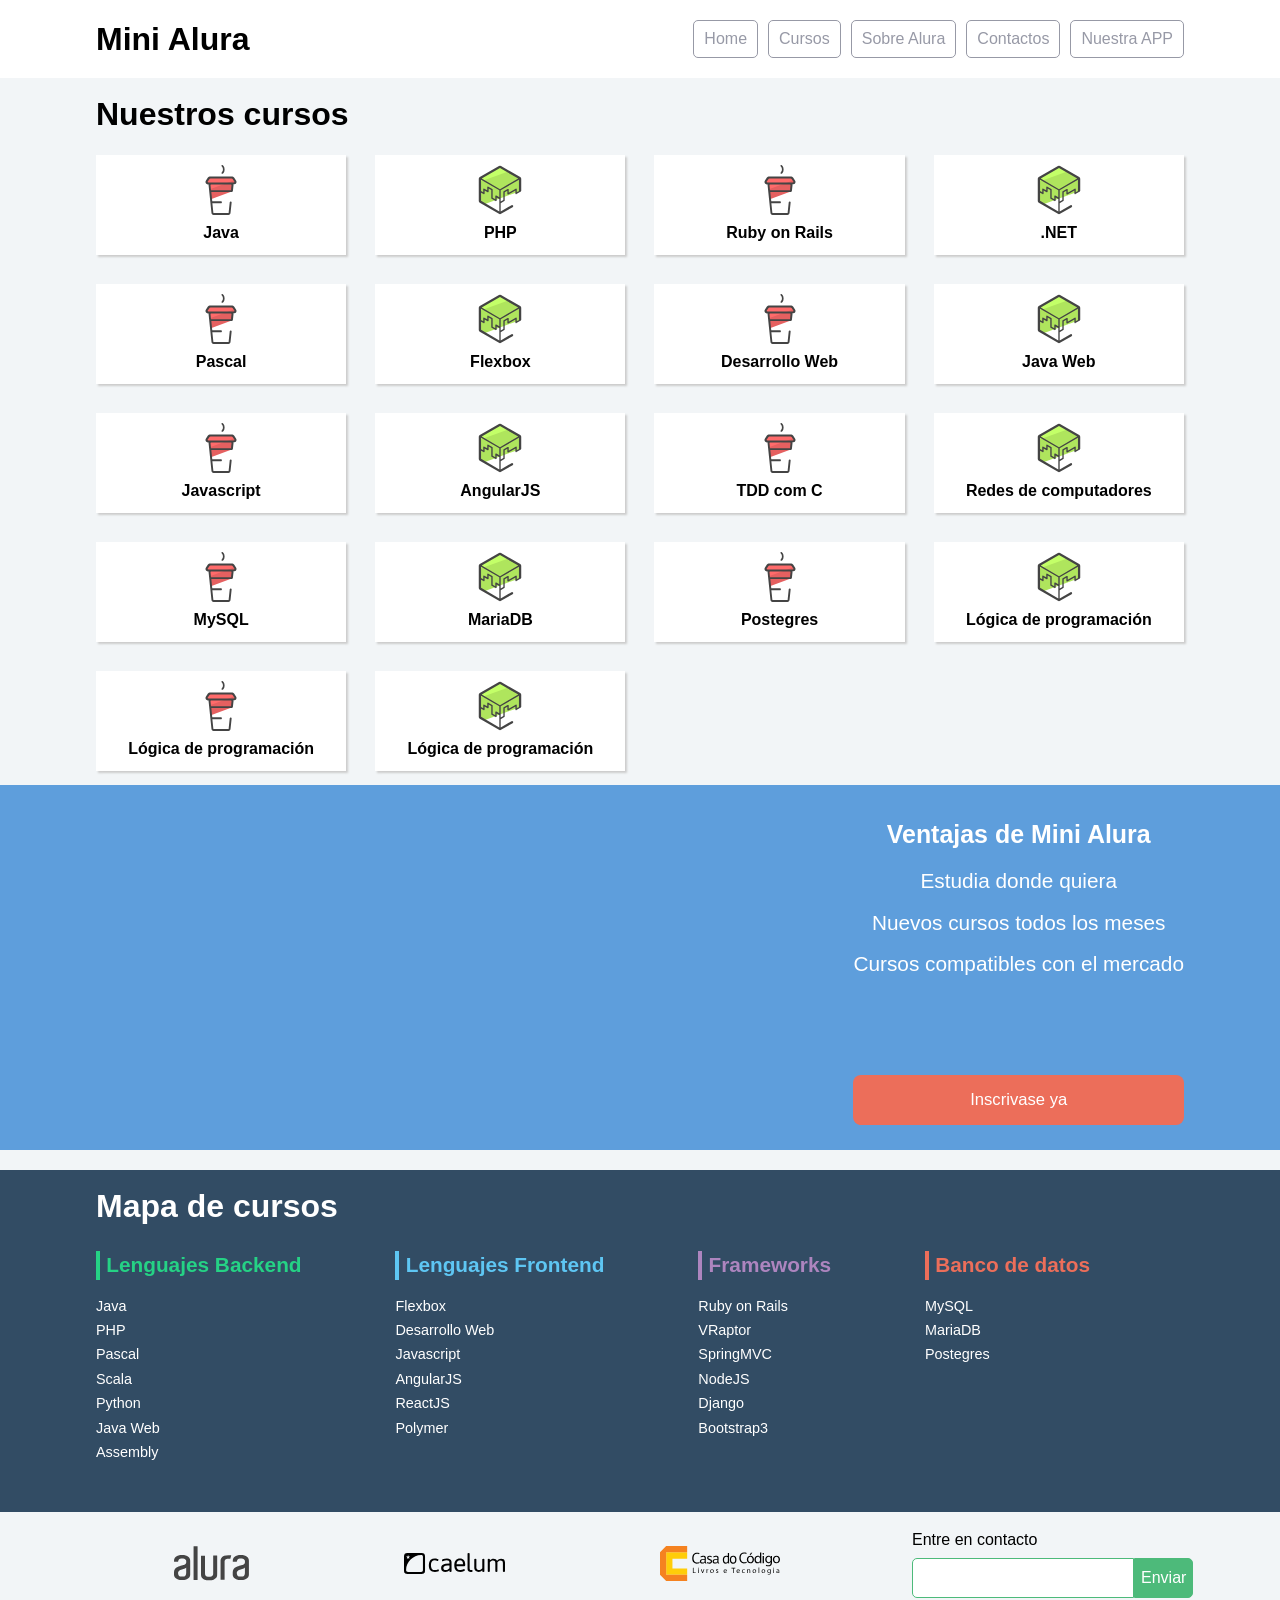
<file: Front-End/FlexBox-CSS-Guia-Completo-Elementos-y-Ejemplos/1815-flexbox-posicione-elementos-en-la-pantalla-aula0/index.html>
<!doctype html>
<html>
<head>
	<meta charset="utf-8">
	<meta name="viewport" content="width=device-width, initial-scale=1">
	<title>Mini Alura | Cursos online</title>
	<link rel="stylesheet" href="css/reset.css">
	<link rel="stylesheet" href="css/style.css">
	<link rel="stylesheet" href="css/flexbox.css">
</head>
<body>

	<header class="headerPrincipal">
		<div class="container">
			<h1 class="headerPrincipal-titulo">
				<a href="#">Mini Alura</a>
			</h1>

			<nav class="headerPrincipal-nav">
				<a class="headerPrincipal-nav-link" href="#">Home</a>
				<a class="headerPrincipal-nav-link" href="#">Cursos</a>
				<a class="headerPrincipal-nav-link" href="#">Sobre Alura</a>
				<a class="headerPrincipal-nav-link" href="#">Contactos</a>
				<a class="headerPrincipal-nav-link headerPrincipal-nav-link-app" href="#">Nuestra APP</a>
			</nav>
		</div>

	</header>

	<main class="contenidoPrincipal">
		<div class="container">
			<h2 class="subtitulo">Nuestros cursos</h2>

			<nav>
				<ul class="contenidoPrincipal-cursos">
					<li class="contenidoPrincipal-cursos-link"><a href="#">Java</a></li>
					<li class="contenidoPrincipal-cursos-link"><a href="#">PHP</a></li>
					<li class="contenidoPrincipal-cursos-link"><a href="#">Ruby on Rails</a></li>
					<li class="contenidoPrincipal-cursos-link"><a href="#">.NET</a></li>
					<li class="contenidoPrincipal-cursos-link"><a href="#">Pascal</a></li>
					<li class="contenidoPrincipal-cursos-link"><a href="#">Flexbox</a></li>
					<li class="contenidoPrincipal-cursos-link"><a href="#">Desarrollo Web</a></li>
					<li class="contenidoPrincipal-cursos-link"><a href="#">Java Web</a></li>
					<li class="contenidoPrincipal-cursos-link"><a href="#">Javascript</a></li>
					<li class="contenidoPrincipal-cursos-link"><a href="#">AngularJS</a></li>
					<li class="contenidoPrincipal-cursos-link"><a href="#">TDD com C</a></li>
					<li class="contenidoPrincipal-cursos-link"><a href="#">Redes de computadores</a></li>
					<li class="contenidoPrincipal-cursos-link"><a href="#">MySQL</a></li>
					<li class="contenidoPrincipal-cursos-link"><a href="#">MariaDB</a></li>
					<li class="contenidoPrincipal-cursos-link"><a href="#">Postegres</a></li>
					<li class="contenidoPrincipal-cursos-link"><a href="#">Lógica de programación</a></li>
					<li class="contenidoPrincipal-cursos-link"><a href="#">Lógica de programación</a></li>
					<li class="contenidoPrincipal-cursos-link"><a href="#">Lógica de programación</a></li>
				</ul>
			</nav>
		</div>

		<section class="videoSobre">
			<div class="container">
				<iframe class="videoSobre-video" width="560" height="315" src="https://www.youtube.com/embed/bIlOsJzBVaY?list=PLh2Y_pKOa4UcF1BYPJR3EIMRi3nWAUxIp" frameborder="0" allowfullscreen></iframe>
				
				<div class="videoSobre-sobre">
					<h2 class="videoSobre-sobre-title">Ventajas de Mini Alura</h2>
					<ul class="videoSobre-sobre-list">
						<li class="videoSobre-sobre-item">Estudia donde quiera</li>
						<li class="videoSobre-sobre-item">Nuevos cursos todos los meses</li>
						<li class="videoSobre-sobre-item">Cursos compatibles con el mercado</li>
					</ul>
					<button class="videoSobre-button">Inscrivase ya</button>
				</div>
			</div>
		</section>

	</main>

	<footer class="rodapePrincipal">
		<div class="container">

			<section class="rodapePrincipal-navMap">
				<h3 class="subtitulo">Mapa de cursos</h3>
				<nav class="rodapePrincipal-navMap-list">

					<h4 class="navmap-list-title navmap-list-title-backend">Lenguajes Backend</h4>
					<a class="rodapePrincipal-navMap-link" href="#">Java</a>
					<a class="rodapePrincipal-navMap-link" href="#">PHP</a>
					<a class="rodapePrincipal-navMap-link" href="#">Pascal</a>
					<a class="rodapePrincipal-navMap-link" href="#">Scala</a>
					<a class="rodapePrincipal-navMap-link" href="#">Python</a>
					<a class="rodapePrincipal-navMap-link" href="#">Java Web</a>
					<a class="rodapePrincipal-navMap-link" href="#">Assembly</a>
					

					<h4 class="navmap-list-title navmap-list-title-frontend">Lenguajes Frontend</h4>
					<a class="rodapePrincipal-navMap-link" href="#">Flexbox</a>
					<a class="rodapePrincipal-navMap-link" href="#">Desarrollo Web</a>
					<a class="rodapePrincipal-navMap-link" href="#">Javascript</a>
					<a class="rodapePrincipal-navMap-link" href="#">AngularJS</a>
					<a class="rodapePrincipal-navMap-link" href="#">ReactJS</a>
					<a class="rodapePrincipal-navMap-link" href="#">Polymer</a>
					
					<h4 class="navmap-list-title navmap-list-title-framework">Frameworks</h4>
					<a class="rodapePrincipal-navMap-link" href="#">Ruby on Rails</a>
					<a class="rodapePrincipal-navMap-link" href="#">VRaptor</a>
					<a class="rodapePrincipal-navMap-link" href="#">SpringMVC</a>
					<a class="rodapePrincipal-navMap-link" href="#">NodeJS</a>
					<a class="rodapePrincipal-navMap-link" href="#">Django</a>
					<a class="rodapePrincipal-navMap-link" href="#">Bootstrap3</a>

					<h4 class="navmap-list-title navmap-list-title-bancoDeDados">Banco de datos</h4>
					<a class="rodapePrincipal-navMap-link" href="#">MySQL</a>
					<a class="rodapePrincipal-navMap-link" href="#">MariaDB</a>
					<a class="rodapePrincipal-navMap-link" href="#">Postegres</a>

				</nav>
			</section>

		</div>

		<section class="rodapePrincipal-patrocinadores">
			<div class="container">
				<ul class="rodapePrincipal-patrocinadores-list">
					<li>
						<a class="rodapePrincipal-patrocinadores-list-link patrocinadores-list-link-alura" href="#">
							<img src="img/logos/alura.svg" alt="Logo da Alura">
						</a>
					</li>
					<li>
						<a class="rodapePrincipal-patrocinadores-list-link patrocinadores-list-link-caelum" href="#">
							<img src="img/logos/caelum.svg" alt="Logo da Caelum">
						</a>
					</li>
					<li>
						<a class="rodapePrincipal-patrocinadores-list-link patrocinadores-list-link-casaDoCodigo" href="#">
							<img src="img/logos/cdc.svg" alt="Logo da Casa do Código">
						</a>
					</li>
				</ul>
				<form class="rodapePrincipal-contatoForm" action="#">
					<fieldset>
						<legend class="rodapePrincipal-contatoForm-legend" for="email-contato">Entre en contacto</legend>
						<div class="rodapePrincipal-contatoForm-fieldset"> 
							<input class="rodapePrincipal-contatoForm-emailInput" type="email" name="email-contato" id="email-contato">
							<button class="rodapePrincipal-contatoForm-submit" type="submit">Enviar</button>
						</div>
					</fieldset>
				</form>
			</div>
		</section>
	</footer>

</body>
</html>
</file>
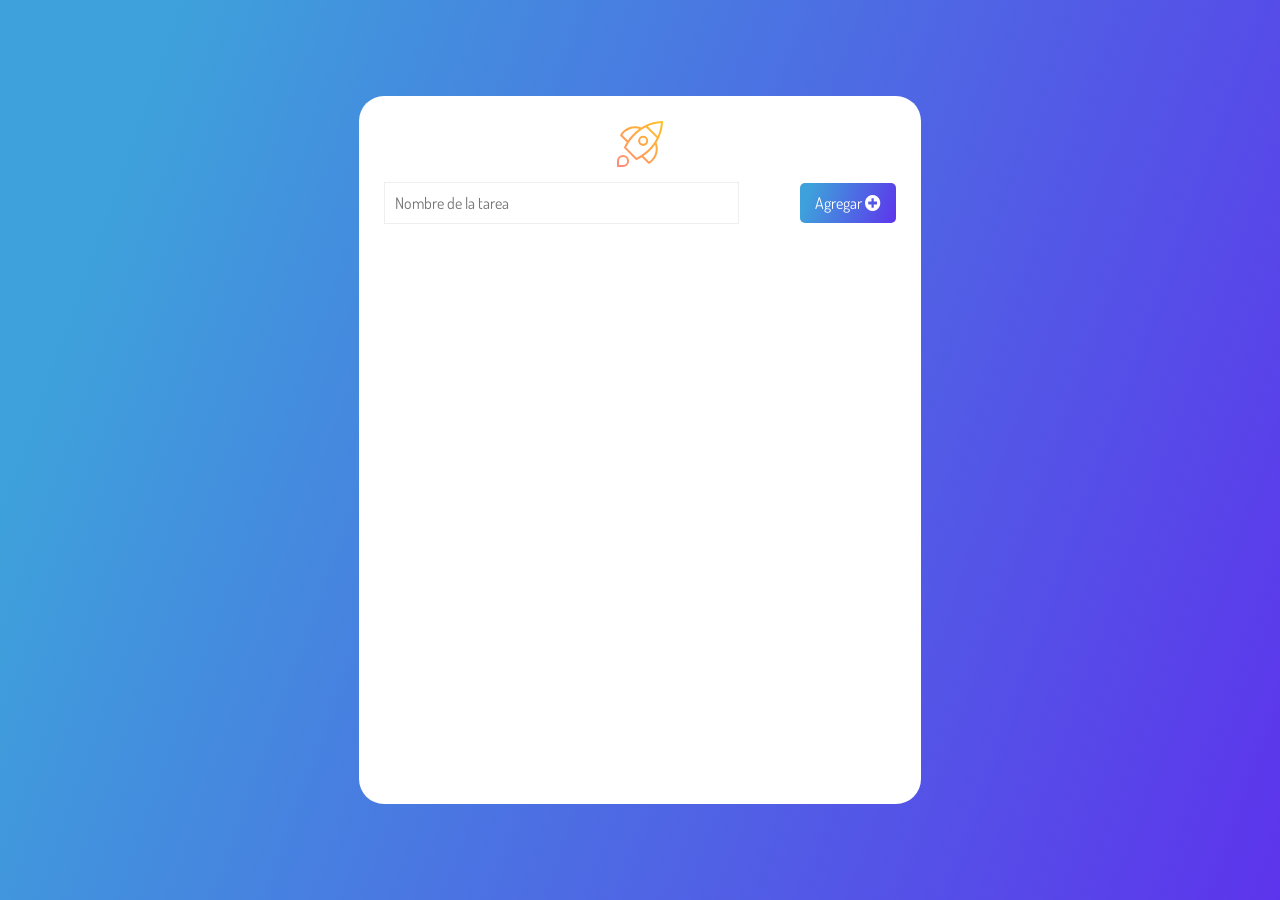
<file: Front-End/Javascript/manipulacion-del-DOM/index.html>
<!DOCTYPE html>
<html lang="en">
  <head>
    <meta charset="UTF-8" />
    <meta http-equiv="X-UA-Compatible" content="IE=edge" />
    <meta name="viewport" content="width=device-width, initial-scale=1.0" />
    <title>TODO App</title>
    <link rel="icon" type="image/png" href="./assets/rocket.svg" />
    <link rel="preconnect" href="https://fonts.gstatic.com" />
    <link
      href="https://fonts.googleapis.com/css2?family=Dosis&family=Open+Sans&family=Parisienne&display=swap"
      rel="stylesheet"
    />
    <link
      href="https://cdnjs.cloudflare.com/ajax/libs/font-awesome/5.15.3/css/all.min.css"
      rel="stylesheet"
    />
    <link rel="stylesheet" href="styles.css" />
  </head>
  <body>
    <main>
      <div class="mainCard">
        <div class="title"><img src="./assets/rocket.svg" /></div>
        <div>
          <form action="">
            <input
              type="text"
              name="task"
              placeholder="Nombre de la tarea"
              class="inputForm"
              autocomplete="off"
              data-form-input
            />
            <button type="submit" class="btnCreate" data-form-btn>
              Agregar <i class="fas fa-plus-circle"></i>
            </button>
          </form>
        </div>
        <ul class="cardsList" data-list></ul>
      </div>
    </main>
    <script type="module" src="script.js"></script>
  </body>
</html>
</file>
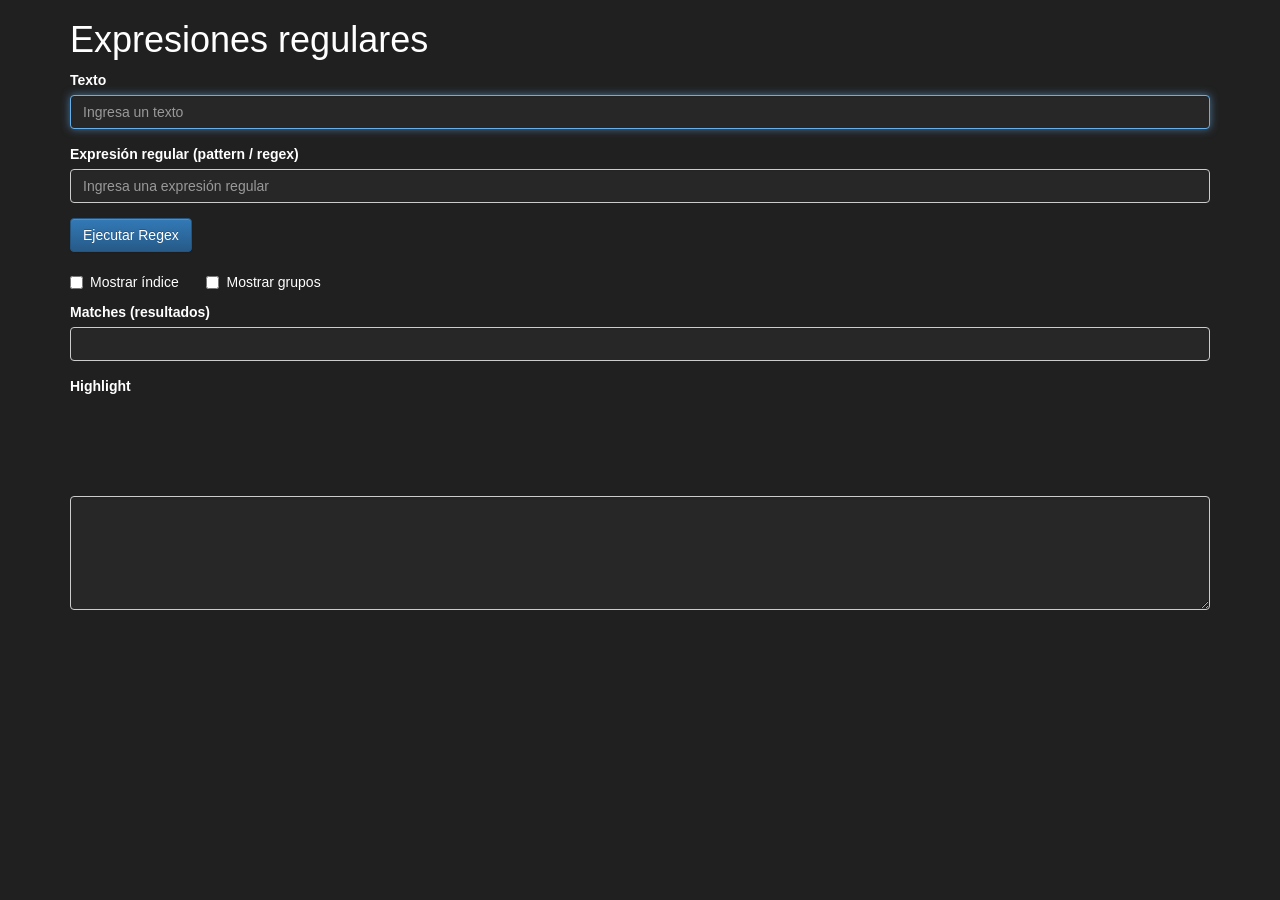
<file: Front-End/Javascript/REGEX/expresiones-regulares-master/index.html>
<!DOCTYPE html>
<html>
  <head>
    <meta charset="UTF-8" />
    <title>Expresiones regulares | Alura</title>
    <link rel="icon" href="/img/favicon.ico" />
    <link rel="stylesheet" href="css/bootstrap.css" />
    <link rel="stylesheet" href="css/bootstrap-theme.css" />
  </head>

  <body class="container">
    <h1 class="text-left">Expresiones regulares</h1>

    <form class="form">
      <div class="form-group">
        <label for="target">Texto</label>
        <input
          type="text"
          id="target"
          class="form-control"
          value=""
          autocomplete="off"
          required
          autofocus
          placeholder="Ingresa un texto"
        />
      </div>

      <div class="form-group">
        <label for="pattern">Expresión regular (pattern / regex)</label>
        <input
          type="text"
          id="pattern"
          class="form-control"
          value=""
          autocomplete="off"
          required
          placeholder="Ingresa una expresión regular"
        />
      </div>

      <div class="form-group">
        <button class="btn btn-primary" onclick="exec(event)">
          Ejecutar Regex
        </button>
      </div>

      <div class="checkbox">
        <label
          ><input type="checkbox" id="mostrarIndex" value="true" />Mostrar
          índice
        </label>
        <label></label>
        <label>
          <input type="checkbox" id="mostrarGrupos" value="true" />Mostrar
          grupos
        </label>
      </div>

      <div class="form-group">
        <label for="resultado" id="labelResultados">Matches (resultados)</label>
        <input
          type="text"
          id="resultado"
          class="form-control"
          value=""
          readonly
        />
      </div>

      <div class="form-group">
        <label for="resultado" id="labelHighlight">Highlight</label>
        <div id="highlightText" style="font-size: 30px"></div>
      </div>
    </form>

    <br />
    <br />
    <br />
    <br />

    <div class="form-group">
      <textarea class="form-control" rows="5" id="comment"></textarea>
    </div>
    <br />

    <script src="js/regex.js"></script>
  </body>
</html>
</file>
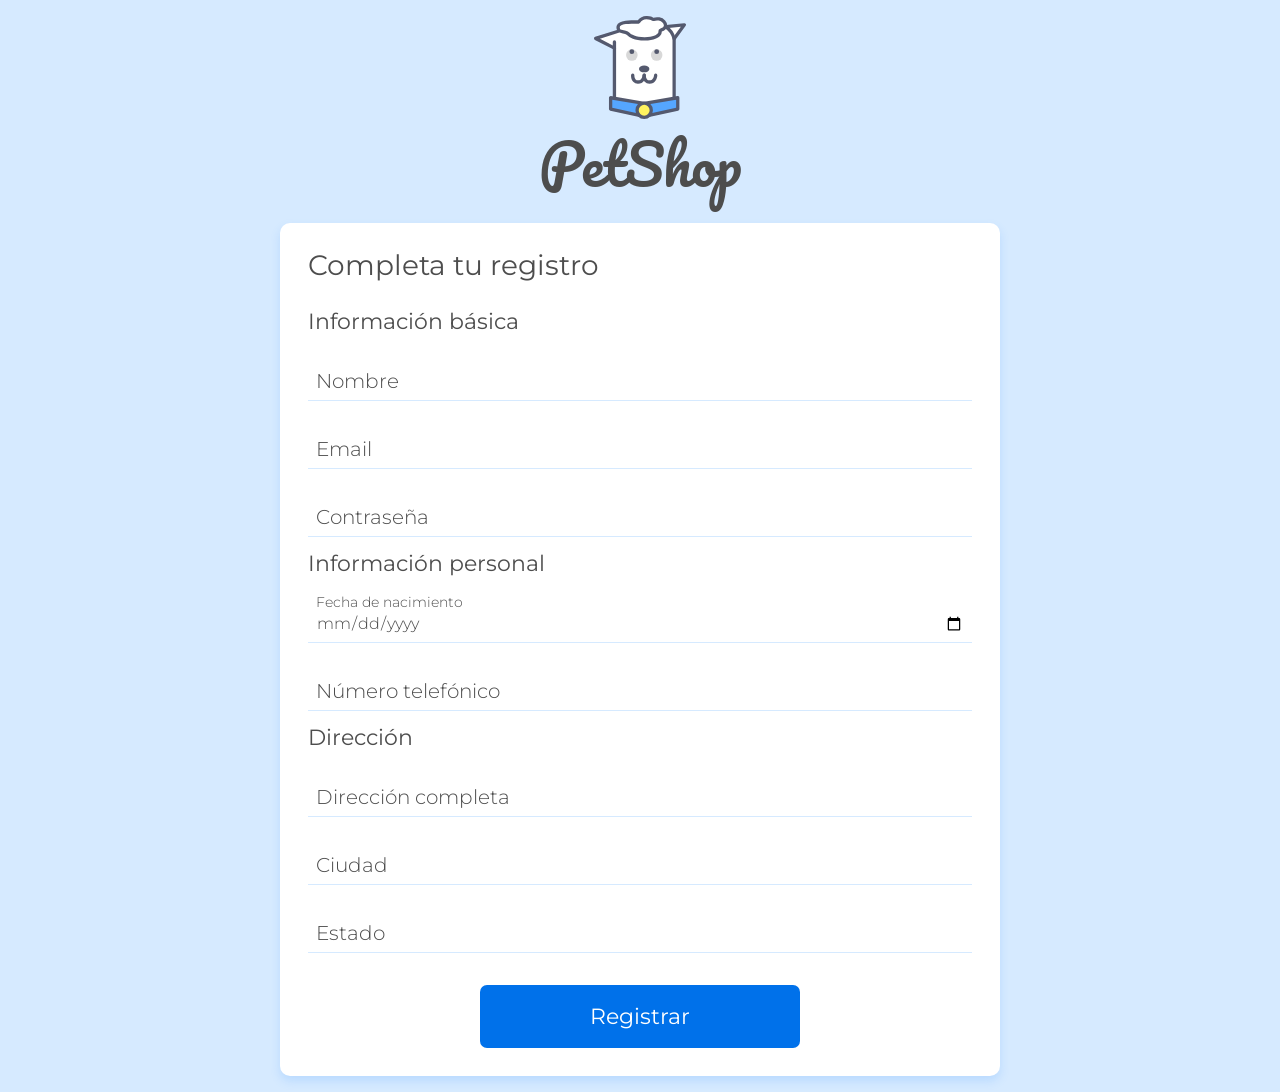
<file: Front-End/Javascript/Validaciones/registro.html>
<!DOCTYPE html>
<html lang="es">
<head>
    <meta charset="UTF-8">
    <meta name="viewport" content="width=device-width, initial-scale=1.0">
    <title>Doguito Petshop | Crear cuenta</title>
    <link href="https://fonts.googleapis.com/css2?family=Montserrat:wght@300;400&display=swap" rel="stylesheet">
    <link href="https://fonts.googleapis.com/css2?family=Pacifico&display=swap" rel="stylesheet"> 
    <link rel="stylesheet" href="./assets/css/base/base.css">
    <link rel="stylesheet" href="./assets/css/registro.css">
    <link rel="stylesheet" href="./assets/css/componentes/card.css">
    <link rel="stylesheet" href="./assets/css/componentes/inputs.css">
    <link rel="stylesheet" href="./assets/css/componentes/button.css">
</head>
<body>
    <main class="container flex flex--column flex--center">
        <div class="cadastro-cabecalho">
            <img src="./assets/img/doguito.svg" alt="Logo Doguito" class="registry-header__logo">
            <h1 class="registry-header__title">PetShop</h1>
        </div>
        <section class="cartao">
            <h2 class="card__title">Completa tu registro</h2>
            <form action="./registro_concluido.html" class="formulario flex flex--column">
                <fieldset>
                    <legend class="form__label">Información básica</legend>
                    <div class="input-container">
                        <input name="name" id="name" class="input" type="text" placeholder="Nombre" required data-tipo="nombre">
                        <label class="input-label" for="name">Nombre</label>
                        <span class="input-message-error">Este campo no es valido</span>
                    </div>
                    <div class="input-container">
                        <input name="email" id="email" class="input" type="email" placeholder="Email" required data-tipo="email">
                        <label class="input-label" for="email">Email</label>
                        <span class="input-message-error">Este campo no es valido</span>
                    </div>
                    <div class="input-container">
                        <input name="password" id="password" class="input" type="password" placeholder="Contraseña" required pattern="^(?=.*[a-z])(?=.*[A-Z])(?=.*[0-9])(?!.*[ !@#$%^&*_=+-]).{6,12}$" title="Al menos 6 caracteres, maximo 12, debe contener una letra minuscula, una letra mayuscula, un numero y no puede contener caracteres especiales." data-tipo="password">
                        <label class="input-label" for="password">Contraseña</label>
                        <span class="input-message-error">Este campo no es valido</span>
                    </div>
                </fieldset>
                <fieldset>
                    <legend class="form__label">Información personal</legend>
                    <div class="input-container">
                        <input name="birth" id="birth" class="input" type="date" placeholder="Fecha de nacimento" required data-tipo="nacimiento">
                        <label class="input-label" for="birth">Fecha de nacimiento</label>
                        <span class="input-message-error">Este campo no es valido</span>
                    </div>
                    <div class="input-container">
                        <input name="phoneNumber" id="phoneNumber" class="input" type="text" placeholder="Número telefónico" pattern="\d{10}" required minlength="10" maxlength="10" data-tipo="numero">
                        <label class="input-label" for="phoneNumber">Número telefónico</label>
                        <span class="input-message-error">Este campo no es valido</span>
                    </div>
                </fieldset>
                <fieldset>
                    <legend class="form__label">Dirección</legend>
                    <div class="input-container">
                        <input name="cep" id="cep" class="input" type="text" placeholder="CEP" required pattern="[\s\S]{10,40}" data-tipo="direccion">
                        <label class="input-label" for="cep">Dirección completa</label>
                        <span class="input-message-error">Este campo no es valido</span>
                    </div>
                    <div class="input-container">
                        <input name="city" id="city" class="input" type="text" placeholder="Ciudad" required pattern="[\s\S]{4,30}" data-tipo="ciudad">
                        <label class="input-label" for="city">Ciudad</label>
                        <span class="input-message-error">Este campo no es valido</span>
                    </div>
                    <div class="input-container">
                        <input name="state" id="state" class="input" type="text" placeholder="Estado" required pattern="[\s\S]{4,30}" data-tipo="estado">
                        <label class="input-label" for="state">Estado</label>
                        <span class="input-message-error">Este campo no es valido</span>
                    </div>
                </fieldset>
                <button class="button">Registrar</a>
            </form>
        </section>
    </main>
    <script src="./js/app.js" type="module"></script>
</body>
</html>
</file>
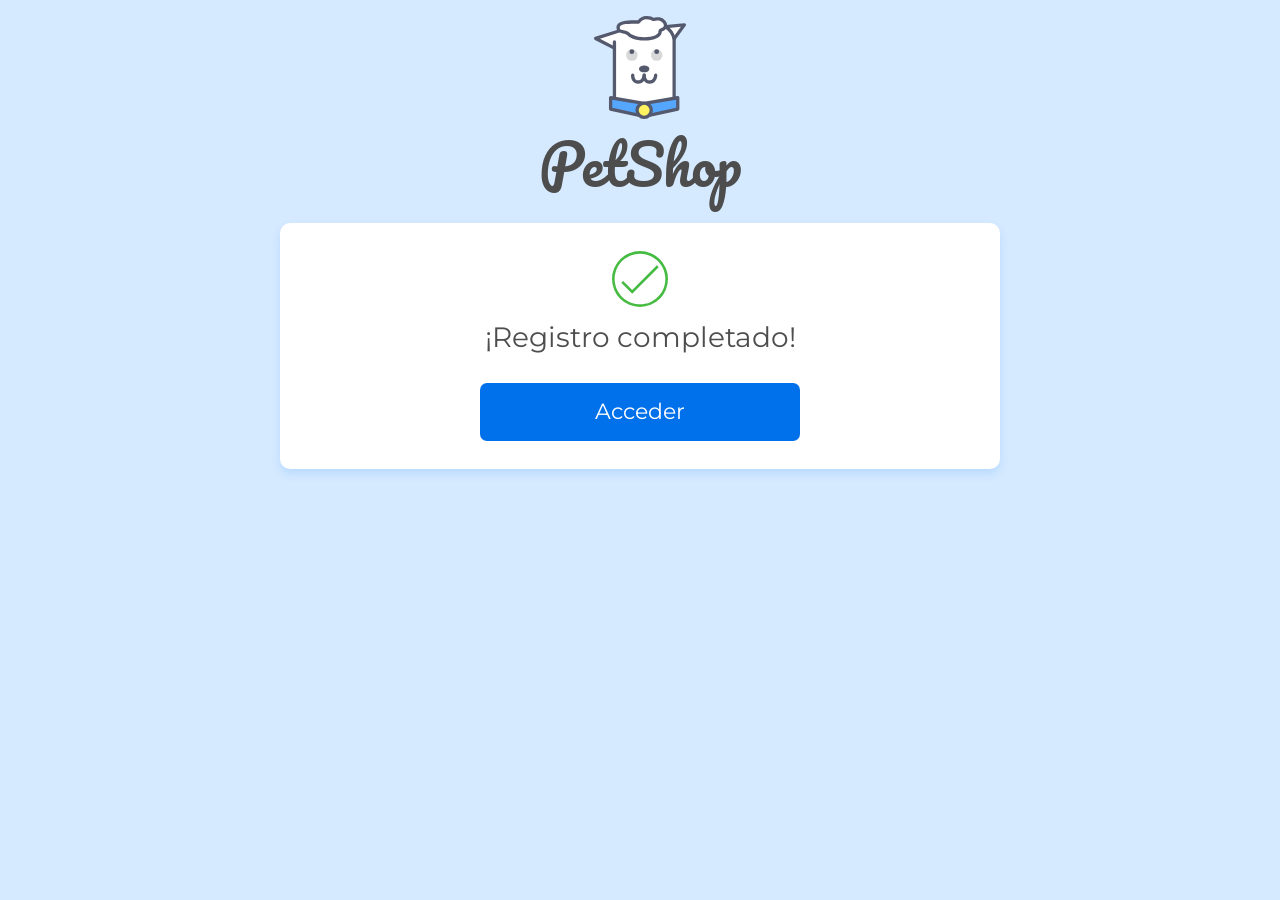
<file: Front-End/Javascript/Validaciones/registro_concluido.html>
<!DOCTYPE html>
<html lang="es">
  <head>
    <meta charset="UTF-8" />
    <meta name="viewport" content="width=device-width, initial-scale=1.0" />
    <title>Doguito Petshop | Registro concluído</title>
    <link
      href="https://fonts.googleapis.com/css2?family=Montserrat:wght@300;400&display=swap"
      rel="stylesheet"
    />
    <link
      href="https://fonts.googleapis.com/css2?family=Pacifico&display=swap"
      rel="stylesheet"
    />
    <link rel="stylesheet" href="./assets/css/base/base.css" />
    <link rel="stylesheet" href="./assets/css/cadastro_concluido.css" />
    <link rel="stylesheet" href="./assets/css/componentes/card.css" />
    <link rel="stylesheet" href="./assets/css/componentes/inputs.css" />
    <link rel="stylesheet" href="./assets/css/componentes/button.css" />
  </head>
  <body>
    <main class="container flex flex--column flex--center">
      <div class="cadastro-cabecalho">
        <img
          src="./assets/img/doguito.svg"
          alt="Logo Doguito"
          class="registry-header__logo"
        />
        <h1 class="registry-header__title">PetShop</h1>
      </div>
      <section class="registry-card cartao">
        <span class="registry-card__icon-complete"></span>
        <h1 class="registry-card__title card__title">¡Registro completado!</h1>
        <a href="#" class="button">Acceder</a>
      </section>
    </main>
  </body>
</html>
</file>
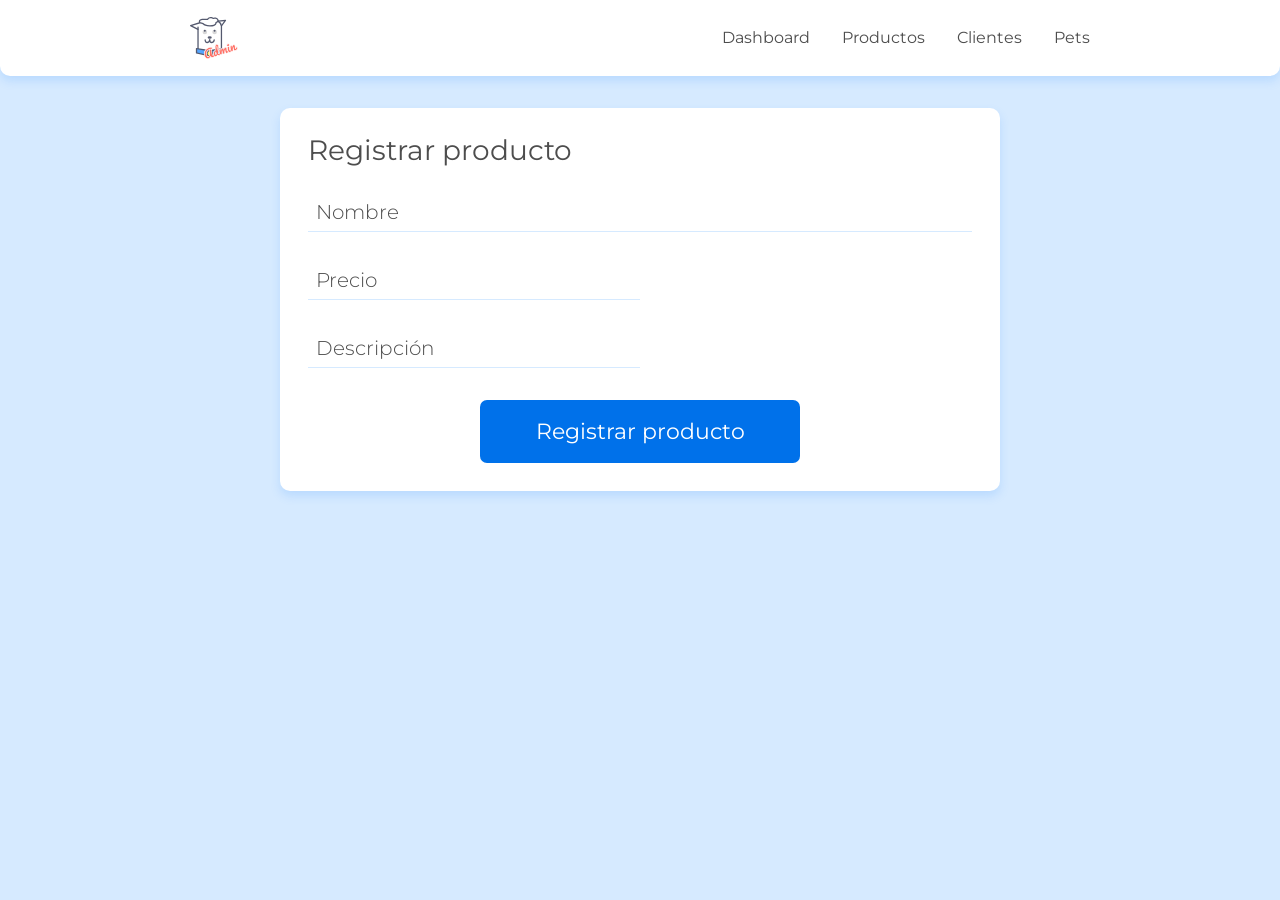
<file: Front-End/Javascript/Validaciones/registro_producto.html>
<!DOCTYPE html>
<html lang="es">
  <head>
    <meta charset="UTF-8" />
    <meta name="viewport" content="width=device-width, initial-scale=1.0" />
    <title>Doguito Petshop | Registrar producto</title>
    <link
      href="https://fonts.googleapis.com/css2?family=Montserrat:wght@300;400&display=swap"
      rel="stylesheet"
    />
    <link
      href="https://fonts.googleapis.com/css2?family=Pacifico&display=swap"
      rel="stylesheet"
    />
    <link rel="stylesheet" href="./assets/css/base/base.css" />
    <link rel="stylesheet" href="./assets/css/componentes/header.css" />
    <link rel="stylesheet" href="./assets/css/componentes/card.css" />
    <link rel="stylesheet" href="./assets/css/registry_client.css" />
    <link rel="stylesheet" href="./assets/css/componentes/inputs.css" />
    <link rel="stylesheet" href="./assets/css/componentes/button.css" />
    <link rel="stylesheet" href="./assets/css/cadastro_produto.css" />
  </head>
  <body>
    <header class="cabecalho container">
      <img
        src="./assets/img/doguitoadm.svg"
        alt="Logo Doguito"
        class="cabecalho__logo"
      />
      <nav>
        <ul class="header__list-nav">
          <li class="header__link"><a href="#">Dashboard</a></li>
          <li class="header__link"><a href="#">Productos</a></li>
          <li class="header__link">
            <a href="lista_cliente.html">Clientes </a>
          </li>
          <li class="header__link"><a href="#">Pets</a></li>
        </ul>
      </nav>
    </header>
    <main class="container flex flex--center flex--column">
      <section class="cartao cadastro">
        <h1 class="card__title">Registrar producto</h1>
        <form
          action="./registro_producto_concluido.html"
          class="flex flex--column"
        >
          <div class="input-container">
            <input
              name="name"
              id="name"
              class="input"
              type="text"
              placeholder="Nombre"
            />
            <label class="input-label" for="name">Nombre</label>
            <span class="input-message-error">Este campo no es valido</span>
          </div>
          <div class="input-container registry__price-container">
            <input
              name="price"
              id="price"
              class="input"
              type="text"
              placeholder="Precio"
            />
            <label class="input-label" for="price">Precio</label>
            <span class="input-message-error">Este campo no es valido</span>
          </div>
          <div class="input-container registry__description-container">
            <input
              class="input"
              name="description"
              id="description"
              placeholder="Descripción"
            />
            <label class="input-label" for="description">Descripción</label>
            <span class="input-message-error">Este campo no es valido</span>
          </div>
          <button class="button">Registrar producto</button>
        </form>
      </section>
    </main>
  </body>
</html>
</file>
<file: Front-End/FlexBox-CSS-Guia-Completo-Elementos-y-Ejemplos/1815-flexbox-posicione-elementos-en-la-pantalla-aula0/css/style.css>
body {
	background-color: #F2F5F7;
	font-family: 'Open Sans',Arial,sans-serif;
}

.container {
	width: 94%;
	margin: 0 auto;
}

.headerPrincipal {
	background-color: #FFF;
	padding: 20px 0;
}

.headerPrincipal-titulo {
	font-weight: bold;
	font-size: 2em;
	margin-bottom: 20px;
}

.headerPrincipal-titulo a {
	text-decoration: none;
	color: inherit;
}

.headerPrincipal-nav-link {
	padding: 10px;
	margin-bottom: 10px;
	color: #9799A6;
	background-color: #FFF;
	text-decoration: none;
	transition: .5s;
	display: block;

	border-bottom: 1px solid #9799A6;
}

.contenidoPrincipal {
	margin-top: 20px;
	margin-bottom: 20px;
}

.subtitulo {
	font-weight: bold;
	font-size: 32px;
	margin-bottom: 10px;
	text-align: center;
}

.contenidoPrincipal-cursos-link {
	height: 100px;
	background-color: #FFF;
	text-align: center;
	margin: 1%;
	transition: .3s;
	box-shadow: 2px 2px 2px #CCC;
	position: relative;
}

.contenidoPrincipal-cursos-link a {
	text-decoration: none;
	color: #000;
	font-weight: bold;
	display: block;
	width: 100%;
	height: 100%;
	position: absolute;
	top: 0;
	left: 0;
}

.contenidoPrincipal-cursos-link:hover {
	box-shadow: 4px 4px 4px #CCC;
}

.contenidoPrincipal-cursos-link a:before {
	content: '';
	display: block;
	width: 50px;
	height: 50px;
	margin: 10px auto;
}

.contenidoPrincipal-cursos-link:nth-child(even) a:before {
	background: url(../img/background1.svg) no-repeat;	
}

.contenidoPrincipal-cursos-link:nth-child(odd) a:before {
	background: url(../img/background2.svg) no-repeat;
}


.rodapePrincipal {
	background-color: #324C64;
	padding-top: 20px;
}

.rodapePrincipal .subtitulo {
	color: #FFF;
}

.rodapePrincipal-navMap-link {
	text-decoration: none;
	color: #FFF;
	margin-top: 10px;
}

.rodapePrincipal-navMap-link {
	font-size: .9em;
}

.navmap-list-title {
	font-weight: 700;
	font-size: 1.3em;
	margin: .9em 0;
	padding-left: .3em;
	padding-top: .2em;
	padding-bottom: .2em;
}

.navmap-list-title + .rodapePrincipal-navMap-link {
	margin-top: 0;
}

.navmap-list-title-bancoDeDados { color: #EC6E5A; border-left: 4px solid #EC6E5A; }
.navmap-list-title-framework { color: #AD85BF; border-left: 4px solid #AD85BF; }
.navmap-list-title-frontend { color: #5EC6F3; border-left: 4px solid #5EC6F3; }
.navmap-list-title-backend { color: #25D285; border-left: 4px solid #25D285; }

.rodapePrincipal-patrocinadores {
	margin-top: 30px;
	background: #F2F5F7;
	padding: 20px 0;
}

.rodapePrincipal-contatoForm {
	margin-top: 20px;
	text-align: center;
}

.rodapePrincipal-contatoForm label[for=email-contato] {
	font-weight: bold;
	font-size: 14px;
	color: #000;
	margin-bottom: 5px;
	display: block;
}

.rodapePrincipal-contatoForm-emailInput {
	border-top-left-radius: 5px;
	border-bottom-left-radius: 5px;
	padding: 10px;
}

.rodapePrincipal-contatoForm-submit {
	border-top-right-radius: 5px;
	border-bottom-right-radius: 5px;
	background-color: #4DBA7A;
	color: #FFF;
	cursor: pointer;
	
}

.rodapePrincipal-contatoForm-submit,
.rodapePrincipal-contatoForm-emailInput {
	outline: 0;
	border: 1px solid #4DBA7A;
	box-sizing: border-box;
	font-size: 16px;
}

.videoSobre {
	background-color: #5E9EDC;
	padding: 25px 0;

}

.videoSobre-video {
	max-width: 100%;
}

.videoSobre .container {
	color: #FFF;
}

.videoSobre-sobre-title {
	font-size: 1.2em;
	font-weight: bolder;
}

.videoSobre-sobre {
	font-size: 1.3em;
	line-height: 2;
}

.videoSobre-button {
	border-radius: 8px;
	background-color: #ec6e5a;
	display: block;
	color: #FFF;
	border: none;
	height: 50px;
	font-size: .8em;
	outline: none;
}

.rodapePrincipal-contatoForm-legend {
	margin-bottom: 10px;
}

@media(min-width: 769px) {

	.container {
		width: 85%;	
	}

	.subtitulo {
		text-align: left;
	}

	.headerPrincipal-nav-link {
		border-radius: 5px;
		border: 1px solid #9799A6;
	}

	.headerPrincipal-nav-link:hover {
		color: #FFF;
		background-color: #9799A6;
	}

	.headerPrincipal-titulo {
		margin: 0;
	}

	.headerPrincipal-nav {
		width: auto;
	}

	.headerPrincipal-nav-link {
		width: auto;
		margin: 0 0 0 10px;
	}

	.rodapePrincipal-contatoForm {
		margin-top: 0;
		text-align: left;
	}

	.contenidoPrincipal-cursos-link:nth-child(3n) {
		margin-right: 0;
	}

	.contenidoPrincipal-cursos-link:nth-child(3n+1) {
		margin-left: 0;
	}

}

@media(min-width: 1000px) {
	.contenidoPrincipal-cursos-link {
		margin: 1.333%;
	}

	.contenidoPrincipal-cursos-link:nth-child(3n) {
		margin-right: 1.33%;
	}

	.contenidoPrincipal-cursos-link:nth-child(3n+1) {
		margin-left: 1.333%;
	}

	.contenidoPrincipal-cursos-link:nth-child(4n) {
		margin-right: 0;
	}

	.contenidoPrincipal-cursos-link:nth-child(4n+1) {
		margin-left: 0;
	}

	.videoSobre-sobre {
		margin-left: 1.5em;
	}

}
</file>
<file: Front-End/FlexBox-CSS-Guia-Completo-Elementos-y-Ejemplos/1815-flexbox-posicione-elementos-en-la-pantalla-aula0/css/flexbox.css>
.headerPrincipal .container {
  display: flex;
  align-items: center;
  justify-content: space-between;
}

.headerPrincipal-nav {
  display: flex;
}

.rodapePrincipal-patrocinadores .container {
  display: flex;
  justify-content: space-between;
}

.rodapePrincipal-patrocinadores-list {
  display: flex;
  align-items: center;
  justify-content: space-around;
  width: 70%;
  margin-right: 5%;
}

.rodapePrincipal-contatoForm {
  width: 25%;
}

.rodapePrincipal-contatoForm-fieldset {
  display: flex;
}

.rodapePrincipal-navMap-list {
  display: flex;
  flex-direction: column;
  height: 250px;
  flex-wrap: wrap;
}

.contenidoPrincipal-cursos {
  display: flex;
  flex-wrap: wrap;
}

.contenidoPrincipal-cursos-link {
  display: flex;
  width: 23%;
}

.videoSobre .container{
  display: flex;
}

.videoSobre-sobre {
  text-align: center;
  display: flex;
  flex-direction: column;
}

.videoSobre-video {
  flex-grow: 2;
  flex-shrink: 2;
}

.videoSobre-sobre-list {
  flex-grow: 2;
}

/* Responsive */
@media (max-width: 768px) {
  .headerPrincipal .container {
    flex-direction: column;
    align-items: initial;
    text-align: center;
  }

  .headerPrincipal-nav {
    flex-direction: column;
  }

  .contenidoPrincipal-cursos {
    flex-direction: column;
  }

  .contenidoPrincipal-cursos-link {
    width: 100%;
  }

  .rodapePrincipal-navMap-list {
    height: auto;
    flex-wrap: nowrap;
  }

  .rodapePrincipal-patrocinadores .container {
    flex-direction: column;
  }

  .rodapePrincipal-contatoForm {
    width: 100%;
  }

  .rodapePrincipal-patrocinadores-list {
    align-items: center;
    width: 100%;
    margin: 0;
  }

  .rodapePrincipal-contatoForm-fieldset {
    justify-content: center;
  }

  .headerPrincipal-nav-link-app {
    order: -1;
  }

  .videoSobre .container{
    flex-direction: column;
  }
}
</file>
<file: Front-End/Javascript/manipulacion-del-DOM/styles.css>
* {
  margin: 0;
  padding: 0;
  font-family: 'Dosis', sans-serif;
  font-size: 16px;
}

main {
  background-image: linear-gradient(
    109.6deg,
    rgba(62, 161, 219, 1) 11.2%,
    rgba(93, 52, 236, 1) 100.2%
  );
  width: 100vw;
  height: 100vh;
  display: flex;
  align-items: center;
  justify-content: center;
}

form {
  width: 100%;
  justify-content: space-between;
  align-items: center;
  display: flex;
  margin-bottom: 15px;
}

.mainCard {
  width: 40vw;
  border-radius: 25px;
  background-color: #fff;
  padding: 25px;
}

.title {
  font-family: 'Dosis', sans-serif;
  display: flex;
  justify-content: center;
  align-content: center;
  margin-bottom: 15px;
}

.inputForm {
  border: none;
  padding: 10px;
  border: 1px solid #eee;
  outline: none;
  width: 65%;
}

.inputForm::placeholder {
  padding: 0px;
}

.btnCreate {
  padding: 10px 15px;
  background-image: linear-gradient(
    109.6deg,
    rgba(62, 161, 219, 1) 11.2%,
    rgba(93, 52, 236, 1) 100.2%
  );
  border: none;
  color: #fff;
  border-radius: 5px;
  cursor: pointer;
}

.cardsList {
  width: 100%;
  display: flex;
  flex-direction: column;
  align-items: center;
  justify-content: flex-start;
  overflow-y: scroll;
  max-height: 60vh;
  height: 60vh;
}

.card {
  width: 90%;
  padding: 15px;
  box-shadow: 2px 4px 4px 4px rgba(71, 71, 71, 0.16);
  display: flex;
  flex-direction: row;
  justify-content: space-between;
  align-content: center;
  margin: 5px 0px;
  position: relative;
}

.task {
  padding: 10px;
}

.icon {
  cursor: pointer;
}

.icon:hover {
  color: rgba(62, 161, 219, 1);
}

.completeIcon {
  color: rgba(62, 161, 219, 1);
}

.trashIcon:hover {
  color: #f00;
}

.deleteConfirmationPop {
  position: relative;
  background-color: rgba(255, 255, 255);
  z-index: 99;
  width: 100%;
  top: -100px;
  left: 0;
}
.deleteSpace {
  position: relative;
  width: 30%;
}

.noTasks {
  font-size: 48px;
}
</file>
<file: Front-End/Javascript/Validaciones/assets/css/base/base.css>
@import url(_reset.css);
@import url(_variables.css);

body {
  background-color: var(--secondary-color);
  color: var(--contrast-dark-color);
  font-family: var(--font-family-body);
  overflow-x: hidden;
}

.container {
  padding-right: 1rem;
  padding-left: 1rem;
}

.flex {
  display: flex;
}

.flex--center {
  align-items: center;
  justify-content: center;
}

.flex--column {
  flex-direction: column;
}

@media (min-width: 800px) {
  .container {
    padding-right: 2.5rem;
    padding-left: 2.5rem;
  }
}

@media (min-width: 1200px) {
  .container {
    padding-left: calc((100vw - 900px) / 2);
    padding-right: calc((100vw - 900px) / 2);
  }
}
</file>
<file: Front-End/Javascript/Validaciones/assets/css/registro.css>
.cadastro-cabecalho {
  display: flex;
  flex-direction: column;
  align-items: center;

  padding-top: 1rem;
}

.registry-header__logo {
  width: 2.625rem;
  margin-bottom: 0.5rem;
}

.registry-header__title {
  font-family: var(--font-family-logo);
  font-size: var(--font-size-logo);
  margin-bottom: 1rem;
}

@media (min-width: 800px) {
  .registry-header__logo {
    width: 5.75rem;
    margin-bottom: 1rem;
  }

  .registry-header__title {
    margin-bottom: 2rem;
  }
}
</file>
<file: Front-End/Javascript/Validaciones/assets/css/componentes/card.css>
.cartao {
  background-color: var(--contrast-light-color);
  border-radius: 10px;
  box-shadow: var(--shadow);
  width: 100%;
  max-width: 45rem;
  padding: 1.75rem;
  box-sizing: border-box;
  margin-bottom: 1rem;
}

.card__title {
  font-size: var(--font-size-card-title);
  margin-bottom: 1rem;
}
</file>
<file: Front-End/Javascript/Validaciones/assets/css/componentes/inputs.css>
.formulario {
  margin-top: 2rem;
}

.form__label {
  font-size: var(--font-size-form-fieldset);
  margin-bottom: 1rem;
}

.input-container {
  font-weight: var(--font-weigth-input);
  position: relative;
  margin-bottom: 1rem;
  display: flex;
  flex-direction: column;
  justify-content: flex-end;
  box-sizing: border-box;
}

.input {
  box-sizing: border-box;
  border-bottom: 1px solid var(--secondary-color);
  padding: 1.375rem 0.5rem 0.5rem;
  height: 3.25rem;
  width: 100%;
}

.input::placeholder {
  visibility: hidden;
  color: #00000000;
}

.input:focus {
  outline: none;
}

.input-label {
  position: absolute;
  top: 1.375rem;
  left: 0.5rem;
  font-size: var(--font-size-input-label);

  transition: all 0.25s;
}

.input:not(:placeholder-shown) + .input-label,
.input:focus + .input-label {
  font-size: 0.875rem;
  top: 0.25rem;
  transition: all 0.25s;
}

.input-container--invalid {
  margin-bottom: 0.5rem;
}

.input-container--invalid .input {
  border: 1px solid var(--warning-color);
  border-radius: 7px;
}

.input-container--invalid .input-label {
  color: var(--warning-color);
}

.input-message-error {
  display: none;
}

.input-container--invalid .input-message-error {
  color: var(--warning-color);
  display: block;
  margin-top: 0.5rem;
  padding-left: 0.5rem;
}

.textarea {
  box-sizing: border-box;
  border: 1px solid var(--secondary-color);
  padding: 0.5rem;
  border-radius: 7px;
  width: 100%;
  min-height: 3rem;
}

.textarea-container {
  position: relative;
  margin-top: 2rem;
  margin-bottom: 1rem;
  font-weight: var(--font-weigth-input);
}

.textarea::placeholder {
  visibility: hidden;
}

.textarea:focus {
  outline: none;
}

.textarea-label {
  position: absolute;
  top: 0.5rem;
  left: 0.5rem;
  font-size: var(--font-size-input-label);
  transition: all 0.25s;
}

.textarea:not(:placeholder-shown) + .textarea-label,
.textarea:focus + .textarea-label {
  font-size: 0.875rem;
  top: -1.25rem;
  transition: all 0.25s;
}

.textarea-container--invalid {
  margin-bottom: 0.5rem;
}

.textarea-container--invalid .textarea {
  border: 1px solid var(--warning-color);
}

.textarea-container--invalid .textarea-label {
  color: var(--warning-color);
}

.textarea-mensagem-erro {
  display: none;
}

.textarea-container--invalid .textarea-mensagem-erro {
  display: block;
  color: var(--warning-color);
  margin-top: 0.5rem;
  padding-left: 0.5rem;
}
</file>
<file: Front-End/Javascript/Validaciones/assets/css/componentes/button.css>
.button {
  display: block;
  background-color: var(--primary-color);
  border-radius: 7px;
  width: 100%;
  margin-top: 1rem;
  max-width: 20rem;
  padding: 1.125rem;
  box-sizing: border-box;
  color: var(--contrast-light-color);
  font-size: var(--font-size-button);
  align-self: center;
  text-align: center;
}

.simple-button {
  border: none;
  background-color: unset;
}

.simple-button--add {
  color: var(--primary-color);
}

.simple-button--delete {
  color: var(--warning-color);
}

.simple-button--edit {
  color: var(--success-color);
}
</file>
<file: Front-End/Javascript/Validaciones/assets/css/cadastro_concluido.css>
.cadastro-cabecalho {
  display: flex;
  flex-direction: column;
  align-items: center;

  padding-top: 1rem;
}

.registry-header__logo {
  width: 2.625rem;
  margin-bottom: 0.5rem;
}

.registry-header__title {
  font-family: var(--font-family-logo);
  font-size: var(--font-size-logo);
  margin-bottom: 1rem;
}

.registry-card {
  display: flex;
  flex-direction: column;
  align-items: center;
  text-align: center;
}

.registry-card__icon-complete {
  display: block;
  width: 3.5rem;
  height: 3.5rem;

  margin-bottom: 1rem;

  background-image: url(../img/checkmark.svg);
  background-size: cover;
  background-repeat: no-repeat;
}

.registry-card__title {
  max-width: 20rem;
}

@media (min-width: 800px) {
  .registry-header__logo {
    width: 5.75rem;
    margin-bottom: 1rem;
  }

  .registry-header__title {
    margin-bottom: 2rem;
  }
}
</file>
<file: Front-End/Javascript/Validaciones/assets/css/componentes/header.css>
.cabecalho {
  background-color: var(--contrast-light-color);
  border-radius: 0 0 10px 10px;
  box-shadow: var(--shadow);
  display: flex;
  justify-content: space-between;
  align-items: center;
  height: 4.75rem;
  margin-bottom: 2rem;
}

.cabecalho__logo {
  width: 3rem;
}

.header__list-nav {
  display: flex;
}

.header__link {
  margin-left: 2rem;
}
</file>
<file: Front-End/Javascript/Validaciones/assets/css/registry_client.css>
.cadastro {
    display: flex;
    flex-direction: column;
}
</file>
<file: Front-End/Javascript/Validaciones/assets/css/cadastro_produto.css>
.registry__description {
  height: 15.75rem;
}

.registry__price-container,
.registry__description-container {
  width: 50%;
}
</file>
